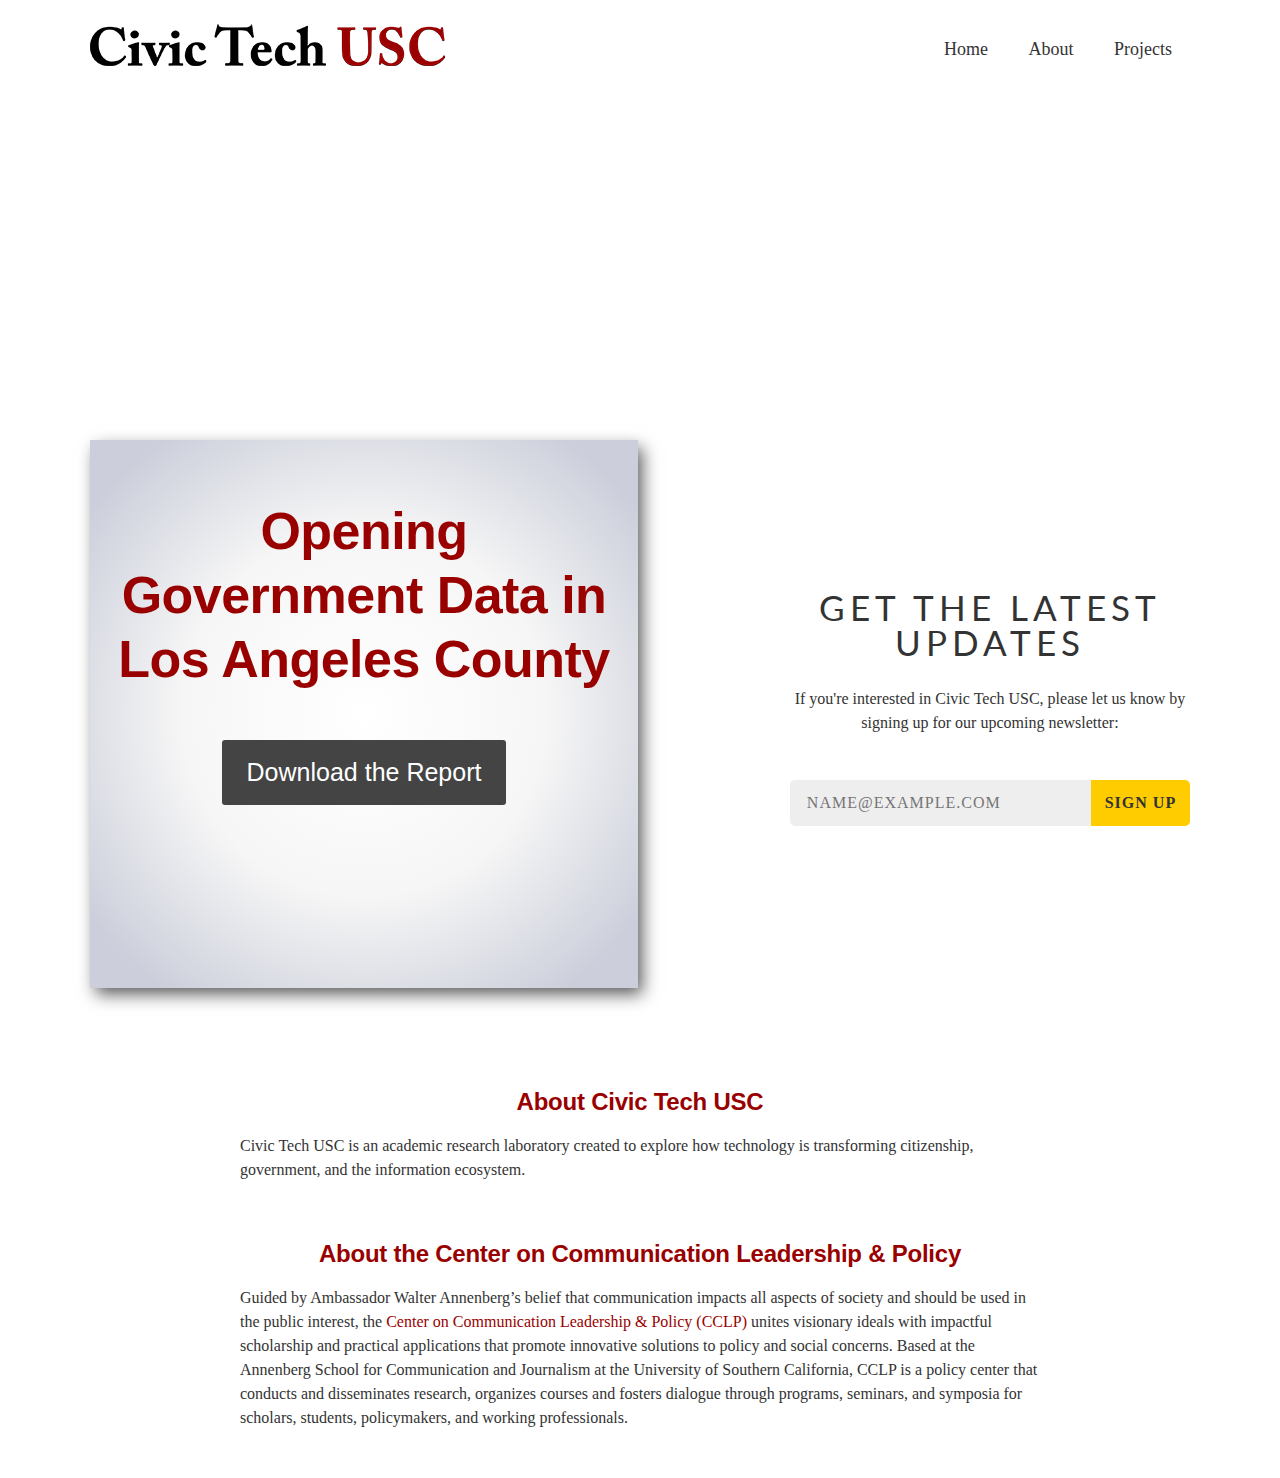
<file: mapbox2.html>
<!DOCTYPE html>
<html>
<head>
<meta charset=utf-8 />
<title>Civic Tech USC | USC Annenberg Center on Communication Leadership &amp; Policy</title>
<script src='https://api.mapbox.com/mapbox.js/v2.2.1/mapbox.js'></script>
<link href='https://api.mapbox.com/mapbox.js/v2.2.1/mapbox.css' rel='stylesheet' />
<link href='http://fonts.googleapis.com/css?family=Lato:400,700' rel='stylesheet' type='text/css'>
<style>
  body { margin:0; padding:0; }
  #map { height:400px; max-width:100%; }
    
    .map-legend .swatch {
  width:20px;
  height:20px;
  float:left;
  margin-right:10px;
        border: 1px solid #ddd;
  }
.leaflet-popup-close-button {
  display: none;
  }
.leaflet-popup-content-wrapper {
  pointer-events: none;
  }
    .map-legend ul {
        padding-left:1em;
    }
    .map-legend li {
     list-style: none;
        padding-left:0;
        margin-bottom:5px;
    }
 
    
    body, button, input, select, textarea {
    color: #333;
    font-family: Bitter, Georgia, serif;
    font-size: 16px;
    line-height: 24px;
}
    
    
    a {
    color: #990000;
    text-decoration: none;
}
    
    #usc-branding a {
     color:#333;   
    }
    
    a:hover {      
        text-decoration: underline;
    }
           
    h1, h2, h3, h4, h5, h6 {
        color: #990000;
    clear: both;    
    font-family: Helvetica, Arial, sans-serif;
    letter-spacing: -0.01em;
}
     h1 {
    font-size: 52px;
    line-height: 64px;         
    margin-bottom: 24px;      
}
    
    /* LAYOUT ----------------------*/
    
    .aboutsection {
        clear:both; 
        width:100%;
        margin-top:4em;
        padding:2em 0;        
    }
    
    .aboutsection h2 {
        text-align:center;
    }
    
    .container {
	margin: 0 auto;
    max-width: 1100px;        
    }
    
    .signup {
     float:right;        
        margin-top:2em;                        
    }
    
    .containercenter {
     margin: 0 auto;
    max-width: 800px;             
    }    
    
    /* Sign up form ------------------------*/
    
    .signup {     
  color: #333;
  text-align: center;   
    }
    
    form {
  width: 400px;
  margin: 17% auto;
}


.signup h2 {
  font-family: 'Lato', sans-serif;
  color: #333;
    font-weight:normal;
    font-size: 35px;
    line-height: 35px;
  text-transform: uppercase;
  letter-spacing: 5px;
}


.description {          
  margin: -2px 0 45px;
}


.input {
  display: flex;
  align-items: center;
}


.button {
  height: 44px;
  border: none;
}

  
#email {
  width: 75%;
  background: #eee;
  font-family: inherit;
  color: #737373;
  letter-spacing: 1px;
  text-indent: 5%;
  border-radius: 5px 0 0 5px;
}


#submit {
  width: 25%;
  height: 46px;
  background: #FFCC00;
  font-family: inherit;
  font-weight: bold;
  color: inherit;
  letter-spacing: 1px;
  border-radius: 0 5px 5px 0;
  cursor: pointer;
  transition: background .3s ease-in-out;
}
  

#submit:hover {
  background: #c70d0d;
}
  

input:focus {
  outline: none;
  outline: 2px solid #FFCC00;
  box-shadow: 0 0 2px #FFCC00;
}
  
     /* Report
----------------------------------------------- */
    
    .report {
     float:left;
        width:500px;    
        height:500px;                      
        text-align:center;
        padding:24px;
        background:#eee;        

        -webkit-box-shadow: 5px 7px 16px -1px rgba(0,0,0,0.66);
-moz-box-shadow: 5px 7px 16px -1px rgba(0,0,0,0.66);
box-shadow: 5px 7px 16px -1px rgba(0,0,0,0.66);
        
        position:relative;
        top:-50px;
        
background: rgba(255,255,255,1);
background: -moz-radial-gradient(center, ellipse cover, rgba(255,255,255,1) 0%, rgba(246,246,246,1) 47%, rgba(204,207,219,1) 88%, rgba(204,207,219,1) 89%);
background: -webkit-gradient(radial, center center, 0px, center center, 100%, color-stop(0%, rgba(255,255,255,1)), color-stop(47%, rgba(246,246,246,1)), color-stop(88%, rgba(204,207,219,1)), color-stop(89%, rgba(204,207,219,1)));
background: -webkit-radial-gradient(center, ellipse cover, rgba(255,255,255,1) 0%, rgba(246,246,246,1) 47%, rgba(204,207,219,1) 88%, rgba(204,207,219,1) 89%);
background: -o-radial-gradient(center, ellipse cover, rgba(255,255,255,1) 0%, rgba(246,246,246,1) 47%, rgba(204,207,219,1) 88%, rgba(204,207,219,1) 89%);
background: -ms-radial-gradient(center, ellipse cover, rgba(255,255,255,1) 0%, rgba(246,246,246,1) 47%, rgba(204,207,219,1) 88%, rgba(204,207,219,1) 89%);
background: radial-gradient(ellipse at center, rgba(255,255,255,1) 0%, rgba(246,246,246,1) 47%, rgba(204,207,219,1) 88%, rgba(204,207,219,1) 89%);
filter: progid:DXImageTransform.Microsoft.gradient( startColorstr='#ffffff', endColorstr='#cccfdb', GradientType=1 );
    
    }
    
    .report button {
   
        border: 0 none;
  border-radius: 3px 3px 3px 3px;
  color: #FFFFFF;
  cursor: pointer;
  display: inline-block;
  font-family: Helvetica, Arial, sans-serif;
  font-size: 25px;        
  line-height: 25px;
  margin-bottom: 0;
  margin-top: 25px;
  padding: 20px 25px;
  text-transform: none;
  transition: all 0.3s ease 0s;
  -moz-transition: all 0.3s ease 0s;
  -webkit-transition: all 0.3s ease 0s;  
  text-align: center;
    background: none repeat scroll 0 0 #444444;        
    }
    
    .report button:hover {
     background: none repeat scroll 0 0 #FFCC00; 
        color: #333;
    }
        
    
    /* =USC branding bar
----------------------------------------------- */

#usc-branding {
	height:42px;
    margin-top: 1.5em;
	margin-bottom: 1.5em;
}

#usc-branding .container {       /* only being used in #usc-branding, but reuse if needed throughout site */
	margin: 0 auto;
    max-width: 1100px;
}

#usc-branding a.leftlogo{
	float:left;
	display: block;
   	width: 355px;
   	height: 42px;
   	background:url("CivicTechUSC.png") no-repeat;
	background-size:cover;
   	text-indent: -9999px;
}

#usc-branding div.nav{
	float:right;
	display: block;
    margin-top:0.7em;
    font-size:18px;
   	/* width: 185px;
	height: 66px;
   	/* background:url("images/USCUniversitySouthernCalifornia.png") no-repeat;
   	/* text-indent: -9999px; */
}        
    
#usc-branding div.nav a {
    padding: 0 18px;
}

@media only screen and (max-width: 600px){
	  
}
    
</style>
</head>
<body>

<div id="usc-branding">
	<div class="container">
		<a class="leftlogo" href="#">Civic Tech USC</a>
        <div class="nav"><a href="#">Home</a> <a href="#">About</a> <a href="#">Projects</a></div>
	</div>
</div>

<div id='map'></div>

<div class="container">
    <div class="report">
    <h1>Opening Government Data in Los Angeles County</h1>

    <button>Download the Report</button>
    </div>
    
    <div class="signup">
        
        <form action="#" method="post" name="sign up for beta form">    
         <h2>Get the Latest Updates</h2>    
      <div class="description">
        <p>If you're interested in Civic Tech USC, please let us know by signing up for our upcoming newsletter:</p>
      </div>
      <div class="input">
        <input type="text" class="button" id="email" name="email" placeholder="NAME@EXAMPLE.COM">
        <input type="submit" class="button" id="submit" value="SIGN UP">
      </div>
    </form>                
    </div>
</div>  
   
    <div class="aboutsection">    
        <div class="containercenter">
        <h2>About Civic Tech USC</h2>
      <p>Civic Tech USC is an academic research laboratory created to explore how technology is transforming citizenship, government, and the information ecosystem.</p>
       <br/>   
        <h2>About the Center on Communication Leadership &amp; Policy</h2>
        <p>Guided by Ambassador Walter Annenberg’s belief that communication impacts all aspects of society and should be used in the public interest, the <a href="http://communicationleadership.usc.edu/">Center on Communication Leadership &amp; Policy (CCLP)</a> unites visionary ideals with impactful scholarship and practical applications that promote innovative solutions to policy and social concerns. Based at the Annenberg School for Communication and Journalism at the University of Southern California, CCLP is a policy center that conducts and disseminates research, organizes courses and fosters dialogue through programs, seminars, and symposia for scholars, students, policymakers, and working professionals.</p>
        </div>
    </div>
<!-- jQuery is required for this example. -->
<script src='https://code.jquery.com/jquery-1.11.0.min.js'></script>
<script src="mapboxtest2.js"></script>
</body>
</html>
</file>
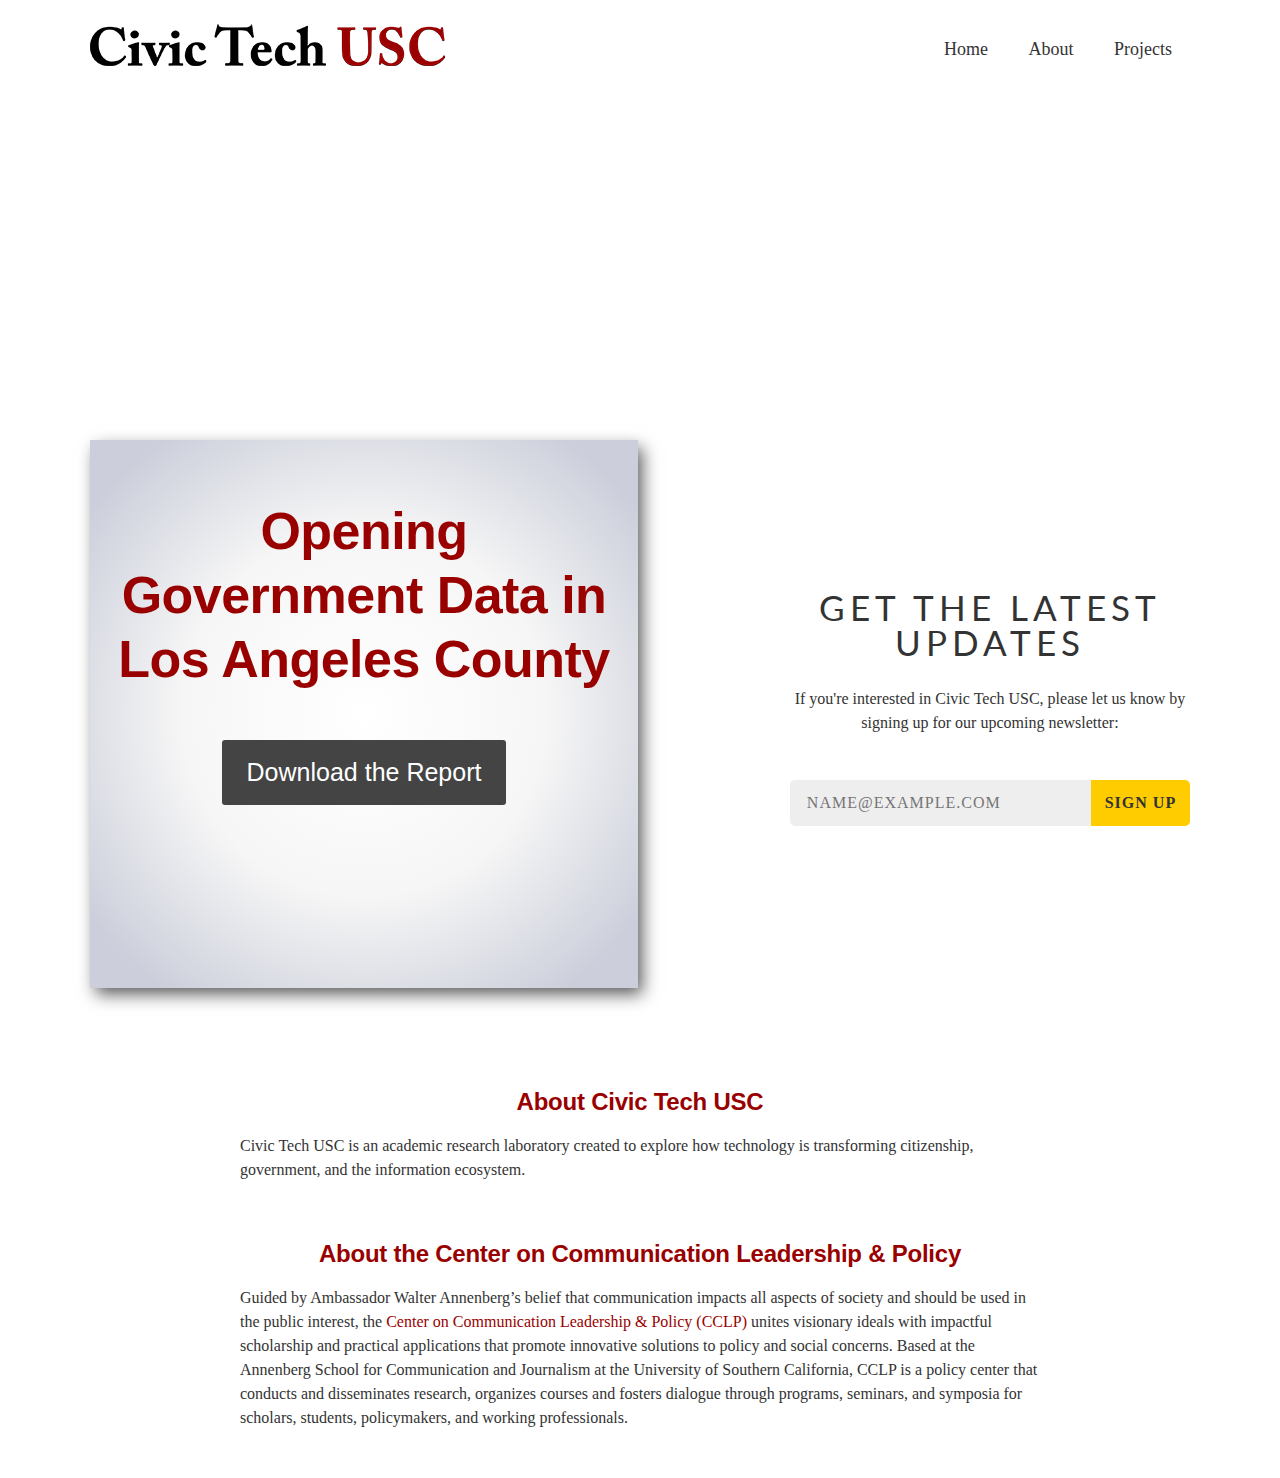
<file: mapbox3.html>
<!DOCTYPE html>
<html>
<head>
<meta charset=utf-8 />
<title>Civic Tech USC | USC Annenberg Center on Communication Leadership &amp; Policy</title>
<script src='https://api.mapbox.com/mapbox.js/v2.2.1/mapbox.js'></script>
<link href='https://api.mapbox.com/mapbox.js/v2.2.1/mapbox.css' rel='stylesheet' />
<link href='http://fonts.googleapis.com/css?family=Lato:400,700' rel='stylesheet' type='text/css'>
<style>
  body { margin:0; padding:0; }
  #map { height:400px; max-width:100%; }
    
    .map-legend .swatch {
  width:20px;
  height:20px;
  float:left;
  margin-right:10px;
        border: 1px solid #ddd;
  }
.leaflet-popup-close-button {
  display: none;
  }
.leaflet-popup-content-wrapper {
  pointer-events: none;
  }
    .map-legend ul {
        padding-left:1em;
    }
    .map-legend li {
     list-style: none;
        padding-left:0;
        margin-bottom:5px;
    }
 
    
    body, button, input, select, textarea {
    color: #333;
    font-family: Bitter, Georgia, serif;
    font-size: 16px;
    line-height: 24px;
}
    
    
    a {
    color: #990000;
    text-decoration: none;
}
    
    #usc-branding a {
     color:#333;   
    }
    
    a:hover {      
        text-decoration: underline;
    }
           
    h1, h2, h3, h4, h5, h6 {
        color: #990000;
    clear: both;    
    font-family: Helvetica, Arial, sans-serif;
    letter-spacing: -0.01em;
}
     h1 {
    font-size: 52px;
    line-height: 64px;         
    margin-bottom: 24px;      
}
    
    /* LAYOUT ----------------------*/
    
    .aboutsection {
        clear:both; 
        width:100%;
        margin-top:4em;
        padding:2em 0;        
    }
    
    .aboutsection h2 {
        text-align:center;
    }
    
    .container {
	margin: 0 auto;
    max-width: 1100px;        
    }
    
    .signup {
     float:right;        
        margin-top:2em;                        
    }
    
    .containercenter {
     margin: 0 auto;
    max-width: 800px;             
    }    
    
    /* Sign up form ------------------------*/
    
    .signup {     
  color: #333;
  text-align: center;   
    }
    
    form {
  width: 400px;
  margin: 17% auto;
}


.signup h2 {
  font-family: 'Lato', sans-serif;
  color: #333;
    font-weight:normal;
    font-size: 35px;
    line-height: 35px;
  text-transform: uppercase;
  letter-spacing: 5px;
}


.description {          
  margin: -2px 0 45px;
}


.input {
  display: flex;
  align-items: center;
}


.button {
  height: 44px;
  border: none;
}

  
#email {
  width: 75%;
  background: #eee;
  font-family: inherit;
  color: #737373;
  letter-spacing: 1px;
  text-indent: 5%;
  border-radius: 5px 0 0 5px;
}


#submit {
  width: 25%;
  height: 46px;
  background: #FFCC00;
  font-family: inherit;
  font-weight: bold;
  color: inherit;
  letter-spacing: 1px;
  border-radius: 0 5px 5px 0;
  cursor: pointer;
  transition: background .3s ease-in-out;
}
  

#submit:hover {
  background: #c70d0d;
}
  

input:focus {
  outline: none;
  outline: 2px solid #FFCC00;
  box-shadow: 0 0 2px #FFCC00;
}
  
     /* Report
----------------------------------------------- */
    
    .report {
     float:left;
        width:500px;    
        height:500px;                      
        text-align:center;
        padding:24px;
        background:#eee;        

        -webkit-box-shadow: 5px 7px 16px -1px rgba(0,0,0,0.66);
-moz-box-shadow: 5px 7px 16px -1px rgba(0,0,0,0.66);
box-shadow: 5px 7px 16px -1px rgba(0,0,0,0.66);
        
        position:relative;
        top:-50px;
        
background: rgba(255,255,255,1);
background: -moz-radial-gradient(center, ellipse cover, rgba(255,255,255,1) 0%, rgba(246,246,246,1) 47%, rgba(204,207,219,1) 88%, rgba(204,207,219,1) 89%);
background: -webkit-gradient(radial, center center, 0px, center center, 100%, color-stop(0%, rgba(255,255,255,1)), color-stop(47%, rgba(246,246,246,1)), color-stop(88%, rgba(204,207,219,1)), color-stop(89%, rgba(204,207,219,1)));
background: -webkit-radial-gradient(center, ellipse cover, rgba(255,255,255,1) 0%, rgba(246,246,246,1) 47%, rgba(204,207,219,1) 88%, rgba(204,207,219,1) 89%);
background: -o-radial-gradient(center, ellipse cover, rgba(255,255,255,1) 0%, rgba(246,246,246,1) 47%, rgba(204,207,219,1) 88%, rgba(204,207,219,1) 89%);
background: -ms-radial-gradient(center, ellipse cover, rgba(255,255,255,1) 0%, rgba(246,246,246,1) 47%, rgba(204,207,219,1) 88%, rgba(204,207,219,1) 89%);
background: radial-gradient(ellipse at center, rgba(255,255,255,1) 0%, rgba(246,246,246,1) 47%, rgba(204,207,219,1) 88%, rgba(204,207,219,1) 89%);
filter: progid:DXImageTransform.Microsoft.gradient( startColorstr='#ffffff', endColorstr='#cccfdb', GradientType=1 );
    
    }
    
    .report button {
   
        border: 0 none;
  border-radius: 3px 3px 3px 3px;
  color: #FFFFFF;
  cursor: pointer;
  display: inline-block;
  font-family: Helvetica, Arial, sans-serif;
  font-size: 25px;        
  line-height: 25px;
  margin-bottom: 0;
  margin-top: 25px;
  padding: 20px 25px;
  text-transform: none;
  transition: all 0.3s ease 0s;
  -moz-transition: all 0.3s ease 0s;
  -webkit-transition: all 0.3s ease 0s;  
  text-align: center;
    background: none repeat scroll 0 0 #444444;        
    }
    
    .report button:hover {
     background: none repeat scroll 0 0 #FFCC00; 
        color: #333;
    }
        
    
    /* =USC branding bar
----------------------------------------------- */

#usc-branding {
	height:42px;
    margin-top: 1.5em;
	margin-bottom: 1.5em;
}

#usc-branding .container {       /* only being used in #usc-branding, but reuse if needed throughout site */
	margin: 0 auto;
    max-width: 1100px;
}

#usc-branding a.leftlogo{
	float:left;
	display: block;
   	width: 355px;
   	height: 42px;
   	background:url("CivicTechUSC.png") no-repeat;
	background-size:cover;
   	text-indent: -9999px;
}

#usc-branding div.nav{
	float:right;
	display: block;
    margin-top:0.7em;
    font-size:18px;
   	/* width: 185px;
	height: 66px;
   	/* background:url("images/USCUniversitySouthernCalifornia.png") no-repeat;
   	/* text-indent: -9999px; */
}        
    
#usc-branding div.nav a {
    padding: 0 18px;
}

@media only screen and (max-width: 600px){
	  
}
    
</style>
</head>
<body>

<div id="usc-branding">
	<div class="container">
		<a class="leftlogo" href="#">Civic Tech USC</a>
        <div class="nav"><a href="#">Home</a> <a href="#">About</a> <a href="#">Projects</a></div>
	</div>
</div>

<div id='map'></div>

<div class="container">
    <div class="report">
    <h1>Opening Government Data in Los Angeles County</h1>

    <button>Download the Report</button>
    </div>
    
    <div class="signup">
        
        <form action="#" method="post" name="sign up for beta form">    
         <h2>Get the Latest Updates</h2>    
      <div class="description">
        <p>If you're interested in Civic Tech USC, please let us know by signing up for our upcoming newsletter:</p>
      </div>
      <div class="input">
        <input type="text" class="button" id="email" name="email" placeholder="NAME@EXAMPLE.COM">
        <input type="submit" class="button" id="submit" value="SIGN UP">
      </div>
    </form>                
    </div>
</div>  
   
    <div class="aboutsection">    
        <div class="containercenter">
        <h2>About Civic Tech USC</h2>
      <p>Civic Tech USC is an academic research laboratory created to explore how technology is transforming citizenship, government, and the information ecosystem.</p>
       <br/>   
        <h2>About the Center on Communication Leadership &amp; Policy</h2>
        <p>Guided by Ambassador Walter Annenberg’s belief that communication impacts all aspects of society and should be used in the public interest, the <a href="http://communicationleadership.usc.edu/">Center on Communication Leadership &amp; Policy (CCLP)</a> unites visionary ideals with impactful scholarship and practical applications that promote innovative solutions to policy and social concerns. Based at the Annenberg School for Communication and Journalism at the University of Southern California, CCLP is a policy center that conducts and disseminates research, organizes courses and fosters dialogue through programs, seminars, and symposia for scholars, students, policymakers, and working professionals.</p>
        </div>
    </div>
<!-- jQuery is required for this example. -->
<script src='https://code.jquery.com/jquery-1.11.0.min.js'></script>
<script src="lacitiesdata.js"></script>
<script>

    // https://www.mapbox.com/mapbox.js/example/v1.0.0/choropleth/
// https://www.mapbox.com/mapbox.js/example/v1.0.0/choropleth-joined-data-multiple-variables/


L.mapbox.accessToken = 'pk.eyJ1IjoibGVhcm5pbmduZXJkIiwiYSI6ImM0YzYyYjU3MTI5NmU0ZGIwOTg5NDMyMWJkYmIyNmQ1In0.0A7HsPEzc91rDR0rGRz33w';

var map = L.mapbox.map('map', 'learningnerd.n6ibmhde')
  .setView([34.052235, -118.243683], 10);

var popup = new L.Popup({ autoPan: false });


  function getStyle(feature) {
      return {
          weight: 2,
          opacity: 0.4,
          color: getLineColor(feature.properties.Portal),
          fillOpacity: 0.5,
          fillColor: getColor(feature.properties.Portal),          
      };
  }

// get color depending on population density value
  function getColor(d) {
      return d === 1 ? '#FFCC00' : '#999';
  }

function getLineColor(d) {
      return d === 1 ? '#524100' : '#000';
  }

var closeTooltip;

  function mousemove(e) {
      var layer = e.target;

      popup.setLatLng(e.latlng);
      popup.setContent('<div class="marker-title">' + layer.feature.properties.CITY_LABEL + '</div> has' +
          layer.feature.properties.Portal + ' portal');

      if (!popup._map) popup.openOn(map);
      window.clearTimeout(closeTooltip);

      // highlight feature
      layer.setStyle({
          weight: 3,
          opacity: 0.3,
          fillOpacity: 0.9
      });

      if (!L.Browser.ie && !L.Browser.opera) {
          layer.bringToFront();
      }
  }

  function mouseout(e) {
      citiesLayer.resetStyle(e.target);
      closeTooltip = window.setTimeout(function() {
          map.closePopup();
      }, 100);
  }

  function zoomToFeature(e) {
      map.fitBounds(e.target.getBounds());
  }




  function onEachFeature(feature, layer) {
      layer.on({
          mousemove: mousemove,
          mouseout: mouseout,
          click: zoomToFeature
      });
  }


var citiesLayer = L.geoJson(citiesData,  {
      style: getStyle,
      onEachFeature: onEachFeature
  }).addTo(map);       



map.legendControl.addLegend(getLegendHTML());

  function getLegendHTML() {    
    return '<h2>Open data portals in LA County</h2><ul><li><span class="swatch" style="background:#FFCC00"></span> Cities with portals</li><li><span class="swatch" style="background:#999"></span> Cities without portals</li></ul>';
  }


</script>
</body>
</html>
</file>
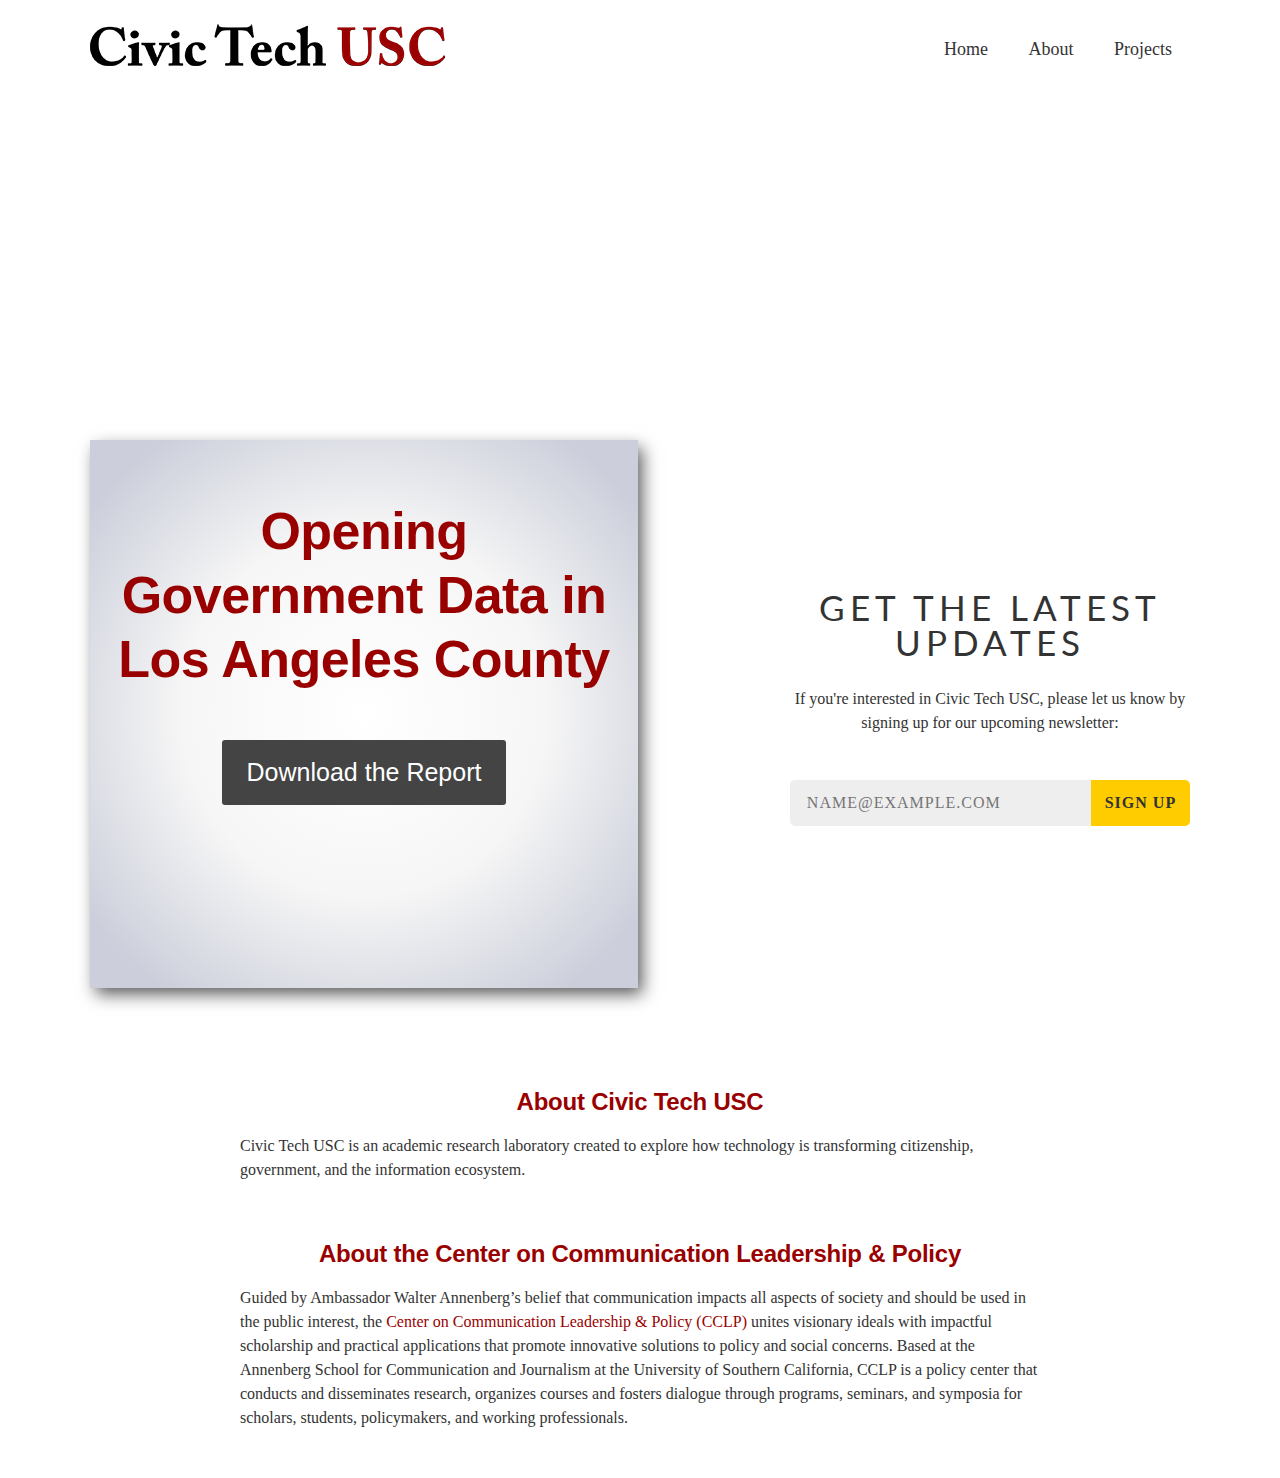
<file: mapbox4.html>
<!DOCTYPE html>
<html>
<head>
<meta charset=utf-8 />
<title>Civic Tech USC | USC Annenberg Center on Communication Leadership &amp; Policy</title>
<script src='https://api.mapbox.com/mapbox.js/v2.2.1/mapbox.js'></script>
<link href='https://api.mapbox.com/mapbox.js/v2.2.1/mapbox.css' rel='stylesheet' />
<link href='http://fonts.googleapis.com/css?family=Lato:400,700' rel='stylesheet' type='text/css'>
<style>
  body { margin:0; padding:0; }
  #map { height:400px; max-width:100%; }
    
    .map-legend .swatch {
  width:20px;
  height:20px;
  float:left;
  margin-right:10px;
        border: 1px solid #ddd;
  }
.leaflet-popup-close-button {
  display: none;
  }
.leaflet-popup-content-wrapper {
  pointer-events: none;
  }
    .map-legend ul {
        padding-left:1em;
    }
    .map-legend li {
     list-style: none;
        padding-left:0;
        margin-bottom:5px;
    }
 
    
    body, button, input, select, textarea {
    color: #333;
    font-family: Bitter, Georgia, serif;
    font-size: 16px;
    line-height: 24px;
}
    
    
    a {
    color: #990000;
    text-decoration: none;
}
    
    #usc-branding a {
     color:#333;   
    }
    
    a:hover {      
        text-decoration: underline;
    }
           
    h1, h2, h3, h4, h5, h6 {
        color: #990000;
    clear: both;    
    font-family: Helvetica, Arial, sans-serif;
    letter-spacing: -0.01em;
}
     h1 {
    font-size: 52px;
    line-height: 64px;         
    margin-bottom: 24px;      
}
    
    /* LAYOUT ----------------------*/
    
    .aboutsection {
        clear:both; 
        width:100%;
        margin-top:4em;
        padding:2em 0;        
    }
    
    .aboutsection h2 {
        text-align:center;
    }
    
    .container {
	margin: 0 auto;
    max-width: 1100px;        
    }
    
    .signup {
     float:right;        
        margin-top:2em;                        
    }
    
    .containercenter {
     margin: 0 auto;
    max-width: 800px;             
    }    
    
    /* Sign up form ------------------------*/
    
    .signup {     
  color: #333;
  text-align: center;   
    }
    
    form {
  width: 400px;
  margin: 17% auto;
}


.signup h2 {
  font-family: 'Lato', sans-serif;
  color: #333;
    font-weight:normal;
    font-size: 35px;
    line-height: 35px;
  text-transform: uppercase;
  letter-spacing: 5px;
}


.description {          
  margin: -2px 0 45px;
}


.input {
  display: flex;
  align-items: center;
}


.button {
  height: 44px;
  border: none;
}

  
#email {
  width: 75%;
  background: #eee;
  font-family: inherit;
  color: #737373;
  letter-spacing: 1px;
  text-indent: 5%;
  border-radius: 5px 0 0 5px;
}


#submit {
  width: 25%;
  height: 46px;
  background: #FFCC00;
  font-family: inherit;
  font-weight: bold;
  color: inherit;
  letter-spacing: 1px;
  border-radius: 0 5px 5px 0;
  cursor: pointer;
  transition: background .3s ease-in-out;
}
  

#submit:hover {
  background: #c70d0d;
}
  

input:focus {
  outline: none;
  outline: 2px solid #FFCC00;
  box-shadow: 0 0 2px #FFCC00;
}
  
     /* Report
----------------------------------------------- */
    
    .report {
     float:left;
        width:500px;    
        height:500px;                      
        text-align:center;
        padding:24px;
        background:#eee;        

        -webkit-box-shadow: 5px 7px 16px -1px rgba(0,0,0,0.66);
-moz-box-shadow: 5px 7px 16px -1px rgba(0,0,0,0.66);
box-shadow: 5px 7px 16px -1px rgba(0,0,0,0.66);
        
        position:relative;
        top:-50px;
        
background: rgba(255,255,255,1);
background: -moz-radial-gradient(center, ellipse cover, rgba(255,255,255,1) 0%, rgba(246,246,246,1) 47%, rgba(204,207,219,1) 88%, rgba(204,207,219,1) 89%);
background: -webkit-gradient(radial, center center, 0px, center center, 100%, color-stop(0%, rgba(255,255,255,1)), color-stop(47%, rgba(246,246,246,1)), color-stop(88%, rgba(204,207,219,1)), color-stop(89%, rgba(204,207,219,1)));
background: -webkit-radial-gradient(center, ellipse cover, rgba(255,255,255,1) 0%, rgba(246,246,246,1) 47%, rgba(204,207,219,1) 88%, rgba(204,207,219,1) 89%);
background: -o-radial-gradient(center, ellipse cover, rgba(255,255,255,1) 0%, rgba(246,246,246,1) 47%, rgba(204,207,219,1) 88%, rgba(204,207,219,1) 89%);
background: -ms-radial-gradient(center, ellipse cover, rgba(255,255,255,1) 0%, rgba(246,246,246,1) 47%, rgba(204,207,219,1) 88%, rgba(204,207,219,1) 89%);
background: radial-gradient(ellipse at center, rgba(255,255,255,1) 0%, rgba(246,246,246,1) 47%, rgba(204,207,219,1) 88%, rgba(204,207,219,1) 89%);
filter: progid:DXImageTransform.Microsoft.gradient( startColorstr='#ffffff', endColorstr='#cccfdb', GradientType=1 );
    
    }
    
    .report button {
   
        border: 0 none;
  border-radius: 3px 3px 3px 3px;
  color: #FFFFFF;
  cursor: pointer;
  display: inline-block;
  font-family: Helvetica, Arial, sans-serif;
  font-size: 25px;        
  line-height: 25px;
  margin-bottom: 0;
  margin-top: 25px;
  padding: 20px 25px;
  text-transform: none;
  transition: all 0.3s ease 0s;
  -moz-transition: all 0.3s ease 0s;
  -webkit-transition: all 0.3s ease 0s;  
  text-align: center;
    background: none repeat scroll 0 0 #444444;        
    }
    
    .report button:hover {
     background: none repeat scroll 0 0 #FFCC00; 
        color: #333;
    }
        
    
    /* =USC branding bar
----------------------------------------------- */

#usc-branding {
	height:42px;
    margin-top: 1.5em;
	margin-bottom: 1.5em;
}

#usc-branding .container {       /* only being used in #usc-branding, but reuse if needed throughout site */
	margin: 0 auto;
    max-width: 1100px;
}

#usc-branding a.leftlogo{
	float:left;
	display: block;
   	width: 355px;
   	height: 42px;
   	background:url("CivicTechUSC.png") no-repeat;
	background-size:cover;
   	text-indent: -9999px;
}

#usc-branding div.nav{
	float:right;
	display: block;
    margin-top:0.7em;
    font-size:18px;
   	/* width: 185px;
	height: 66px;
   	/* background:url("images/USCUniversitySouthernCalifornia.png") no-repeat;
   	/* text-indent: -9999px; */
}        
    
#usc-branding div.nav a {
    padding: 0 18px;
}

@media only screen and (max-width: 600px){
	  
}
    
</style>
</head>
<body>

<div id="usc-branding">
	<div class="container">
		<a class="leftlogo" href="#">Civic Tech USC</a>
        <div class="nav"><a href="#">Home</a> <a href="#">About</a> <a href="#">Projects</a></div>
	</div>
</div>

<div id='map'></div>

<div class="container">
    <div class="report">
    <h1>Opening Government Data in Los Angeles County</h1>

    <button>Download the Report</button>
    </div>
    
    <div class="signup">
        
        <form action="#" method="post" name="sign up for beta form">    
         <h2>Get the Latest Updates</h2>    
      <div class="description">
        <p>If you're interested in Civic Tech USC, please let us know by signing up for our upcoming newsletter:</p>
      </div>
      <div class="input">
        <input type="text" class="button" id="email" name="email" placeholder="NAME@EXAMPLE.COM">
        <input type="submit" class="button" id="submit" value="SIGN UP">
      </div>
    </form>                
    </div>
</div>  
   
    <div class="aboutsection">    
        <div class="containercenter">
        <h2>About Civic Tech USC</h2>
      <p>Civic Tech USC is an academic research laboratory created to explore how technology is transforming citizenship, government, and the information ecosystem.</p>
       <br/>   
        <h2>About the Center on Communication Leadership &amp; Policy</h2>
        <p>Guided by Ambassador Walter Annenberg’s belief that communication impacts all aspects of society and should be used in the public interest, the <a href="http://communicationleadership.usc.edu/">Center on Communication Leadership &amp; Policy (CCLP)</a> unites visionary ideals with impactful scholarship and practical applications that promote innovative solutions to policy and social concerns. Based at the Annenberg School for Communication and Journalism at the University of Southern California, CCLP is a policy center that conducts and disseminates research, organizes courses and fosters dialogue through programs, seminars, and symposia for scholars, students, policymakers, and working professionals.</p>
        </div>
    </div>
<!-- jQuery is required for this example. -->
<script src='https://code.jquery.com/jquery-1.11.0.min.js'></script>
<script src="mapboxtest4.js"></script>
</body>
</html>
</file>
